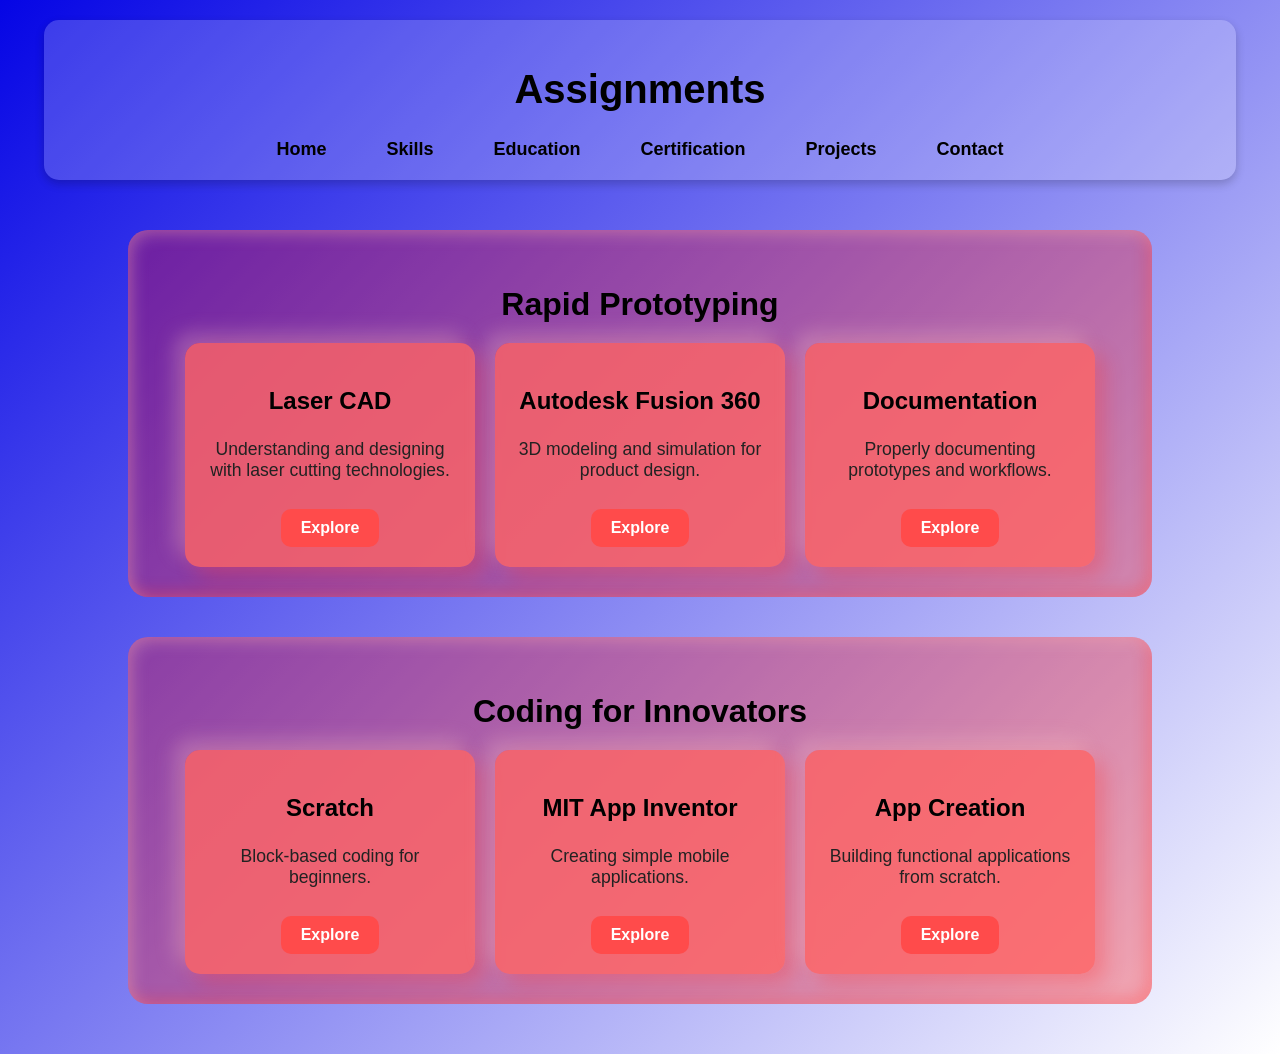
<file: yogesh assignments.html>
<!DOCTYPE html>
<html lang="en">
<head>
    <meta charset="UTF-8">
    <meta name="viewport" content="width=device-width, initial-scale=1.0">
    <title>Assignments</title>
    <link rel="stylesheet" href="./assets/css/yogesh assignments.css">
</head>
<body>
    <header>
        <h1>Assignments</h1>
        <nav>
            <ul>
                <li><a href="index.html">Home</a></li>
                <li><a href="yogesh skills.html">Skills</a></li>
                <li><a href="yogesh education.html">Education</a></li>
                <li><a href="yogesh certifications.html">Certification</a></li>
                <li><a href="yogesh project.html">Projects</a></li>
                <li><a href="yogesh contact.html">Contact</a></li>
            </ul>
        </nav>
    </header>

    <section class="assignments-container">
        <div class="assignment-category">
            <h2>Rapid Prototyping</h2>
            <div class="assignment-cards">
                <div class="assignment-card">
                    <h3>Laser CAD</h3>
                    <p>Understanding and designing with laser cutting technologies.</p>
                    <button class="explore-btn">Explore</button>
                </div>

                <div class="assignment-card">
                    <h3>Autodesk Fusion 360</h3>
                    <p>3D modeling and simulation for product design.</p>
                    <button class="explore-btn">Explore</button>
                </div>

                <div class="assignment-card">
                    <h3>Documentation</h3>
                    <p>Properly documenting prototypes and workflows.</p>
                    <button class="explore-btn">Explore</button>
                </div>
            </div>
        </div>

        <div class="assignment-category">
            <h2>Coding for Innovators</h2>
            <div class="assignment-cards">
                <div class="assignment-card">
                    <h3>Scratch</h3>
                    <p>Block-based coding for beginners.</p>
                    <button class="explore-btn">Explore</button>
                </div>

                <div class="assignment-card">
                    <h3>MIT App Inventor</h3>
                    <p>Creating simple mobile applications.</p>
                    <button class="explore-btn">Explore</button>
                </div>

                <div class="assignment-card">
                    <h3>App Creation</h3>
                    <p>Building functional applications from scratch.</p>
                    <button class="explore-btn">Explore</button>
                </div>
            </div>
        </div>
    </section>
</body>
</html>
</file>
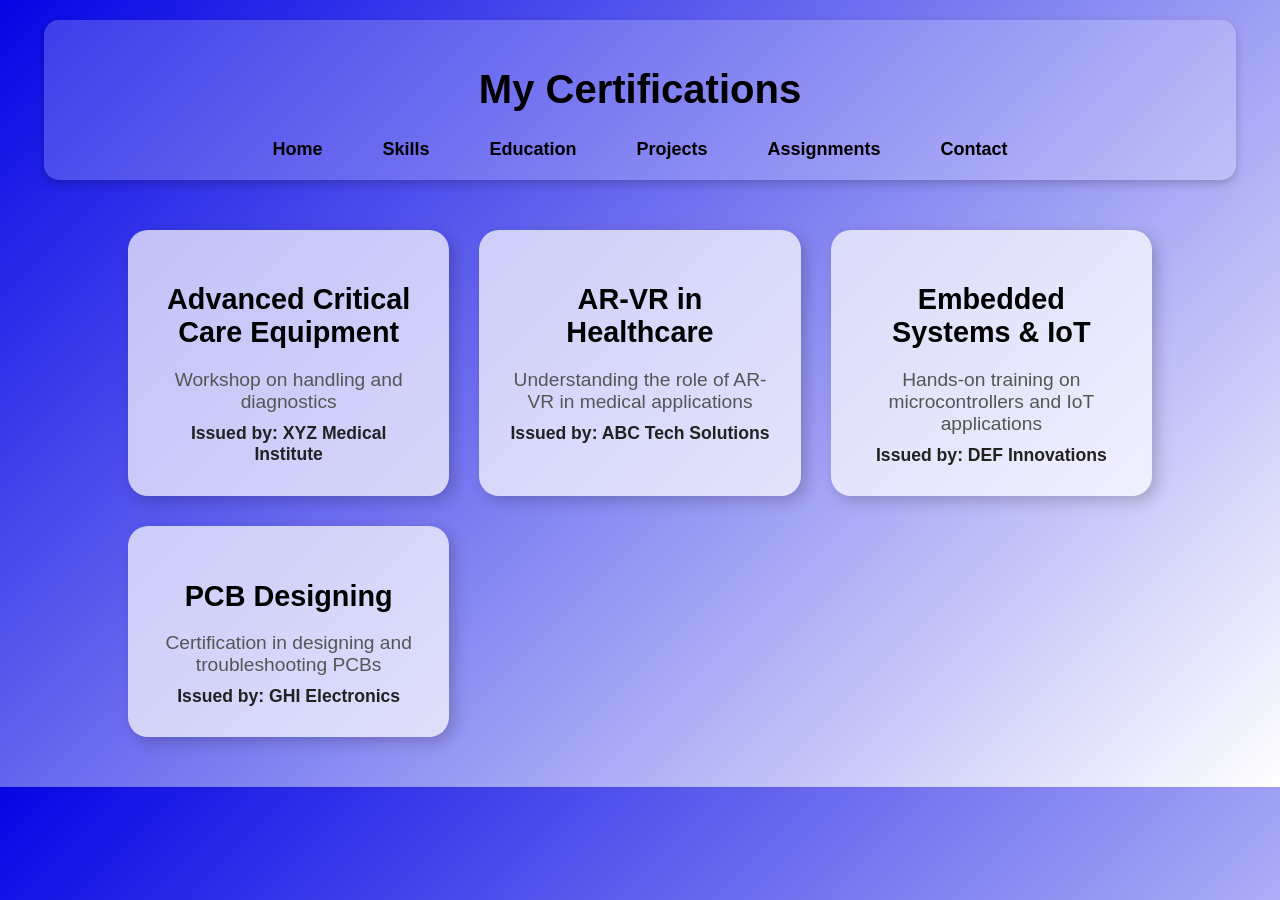
<file: yogesh certifications.html>
<!DOCTYPE html>
<html lang="en">
<head>
    <meta charset="UTF-8">
    <meta name="viewport" content="width=device-width, initial-scale=1.0">
    <title>My Certifications</title>
    <link rel="stylesheet" href="./assets/css/yogesh certifications.css">
</head>
<body>
    <header>
        <h1>My Certifications</h1>
        <nav>
            <ul>
                <li><a href="index.html">Home</a></li>
                <li><a href="yogesh skills.html">Skills</a></li>
                <li><a href="yogesh education.html">Education</a></li>
                <li><a href="yogesh project.html">Projects</a></li>
                <li><a href="yogesh assignments.html">Assignments</a></li>
                <li><a href="yogesh contact.html">Contact</a></li>
            </ul>
        </nav>
    </header>

    <section class="certifications-container">
        <div class="certification-card">
            <h2>Advanced Critical Care Equipment</h2>
            <p>Workshop on handling and diagnostics</p>
            <span>Issued by: XYZ Medical Institute</span>
        </div>

        <div class="certification-card">
            <h2>AR-VR in Healthcare</h2>
            <p>Understanding the role of AR-VR in medical applications</p>
            <span>Issued by: ABC Tech Solutions</span>
        </div>

        <div class="certification-card">
            <h2>Embedded Systems & IoT</h2>
            <p>Hands-on training on microcontrollers and IoT applications</p>
            <span>Issued by: DEF Innovations</span>
        </div>

        <div class="certification-card">
            <h2>PCB Designing</h2>
            <p>Certification in designing and troubleshooting PCBs</p>
            <span>Issued by: GHI Electronics</span>
        </div>
    </section>
</body>
</html>
</file>
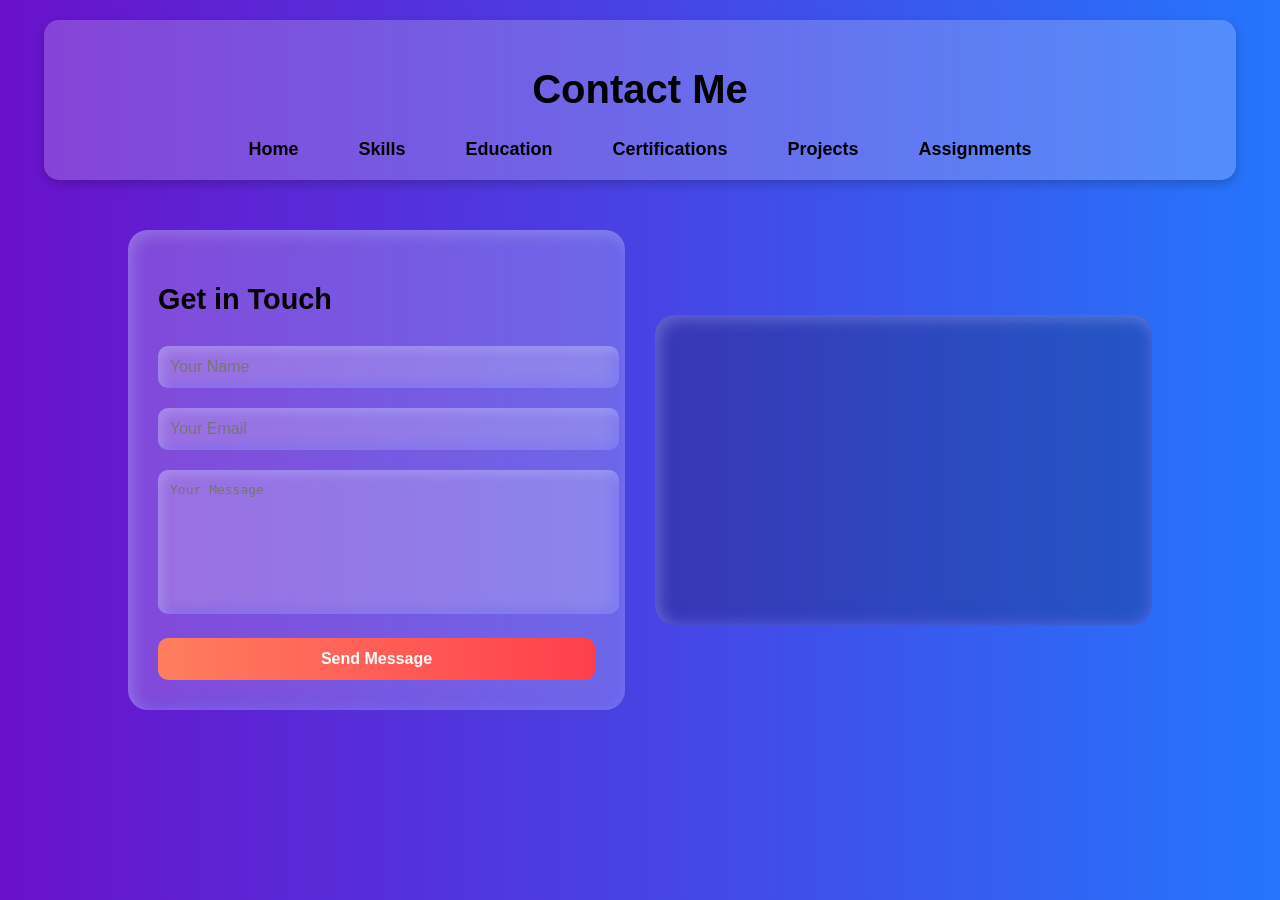
<file: yogesh contact.html>
<!DOCTYPE html>
<html lang="en">
<head>
    <meta charset="UTF-8">
    <meta name="viewport" content="width=device-width, initial-scale=1.0">
    <title>Contact Me</title>
    <link rel="stylesheet" href="./assets/css/yogesh contact.css">
</head>
<body>
    <header>
        <h1>Contact Me</h1>
        <nav>
            <ul>
                <li><a href="index.html">Home</a></li>
                <li><a href="yogesh skills.html">Skills</a></li>
                <li><a href="yogesh education.html">Education</a></li>
                <li><a href="yogesh certifications.html">Certifications</a></li>
                <li><a href="yogesh project.html">Projects</a></li>
                <li><a href="yogesh assignments.html">Assignments</a></li>
            </ul>
        </nav>
    </header>

    <section class="contact-container">
        <div class="contact-form">
            <h2>Get in Touch</h2>
            <input type="text" placeholder="Your Name">
            <input type="email" placeholder="Your Email">
            <textarea placeholder="Your Message"></textarea>
            <button class="send-btn">Send Message</button>
        </div>
        <div class="contact-info">
            <!-- Placeholder for additional contact details or map -->
        </div>
    </section>
</body>
</html>
</file>
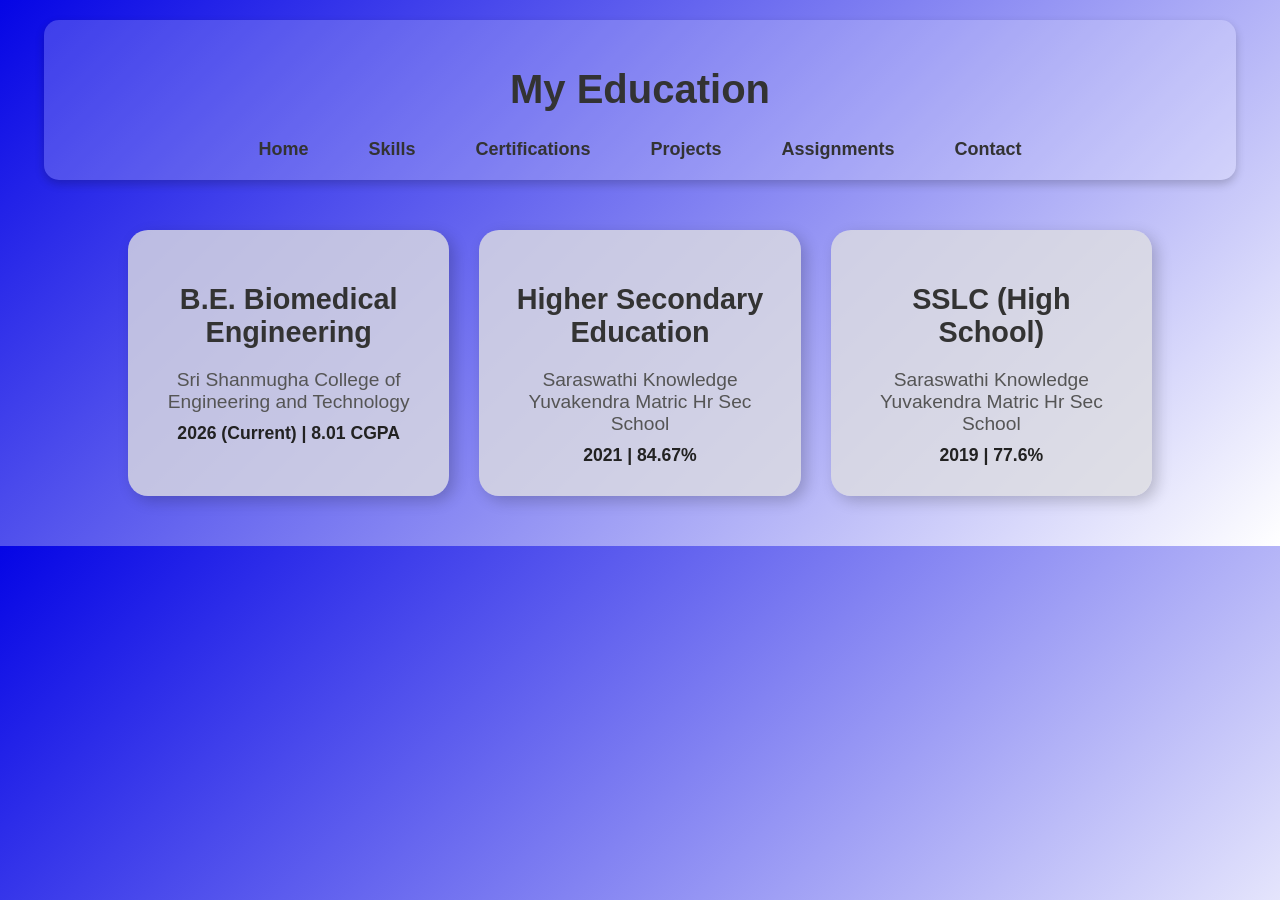
<file: yogesh education.html>
<!DOCTYPE html>
<html lang="en">
<head>
    <meta charset="UTF-8">
    <meta name="viewport" content="width=device-width, initial-scale=1.0">
    <title>My Education</title>
    <link rel="stylesheet" href="./assets/css/yogesh education.css">
</head>
<body>
    <header>
        <h1>My Education</h1>
        <nav>
            <ul>
                <li><a href="index.html">Home</a></li>
                <li><a href="yogesh skills.html">Skills</a></li>
                <li><a href="yogesh certifications.html">Certifications</a></li>
                <li><a href="yogesh project.html">Projects</a></li>
                <li><a href="yogesh assignments.html">Assignments</a></li>
                <li><a href="yogesh contact.html">Contact</a></li>
            </ul>
        </nav>
    </header>

    <section class="education-container">
        <div class="education-card">
            <h2>B.E. Biomedical Engineering</h2>
            <p>Sri Shanmugha College of Engineering and Technology</p>
            <span>2026 (Current) | 8.01 CGPA</span>
        </div>

        <div class="education-card">
            <h2>Higher Secondary Education</h2>
            <p>Saraswathi Knowledge Yuvakendra Matric Hr Sec School</p>
            <span>2021 | 84.67%</span>
        </div>

        <div class="education-card">
            <h2>SSLC (High School)</h2>
            <p>Saraswathi Knowledge Yuvakendra Matric Hr Sec School</p>
            <span>2019 | 77.6%</span>
        </div>
    </section>
</body>
</html>
</file>
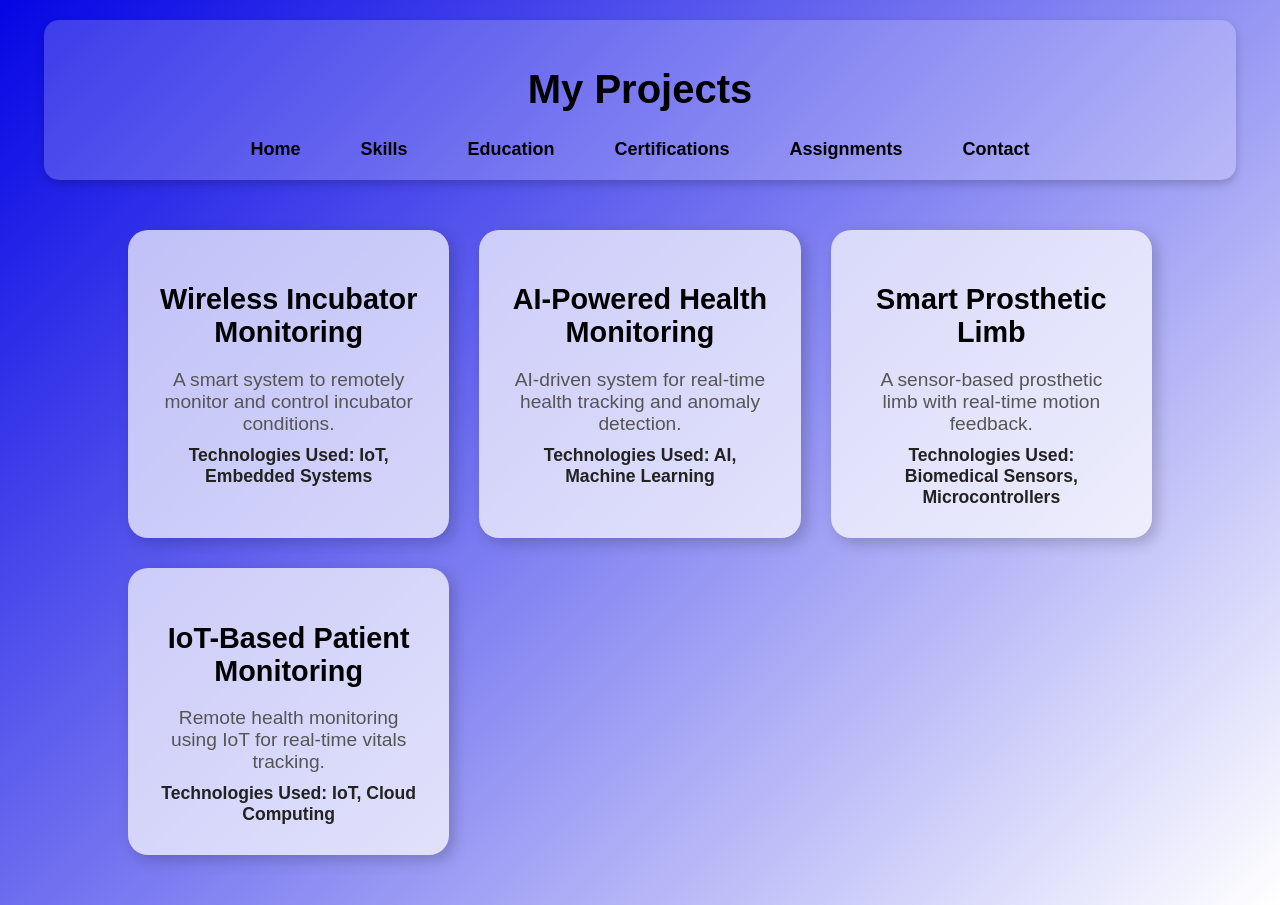
<file: yogesh project.html>
<!DOCTYPE html>
<html lang="en">
<head>
    <meta charset="UTF-8">
    <meta name="viewport" content="width=device-width, initial-scale=1.0">
    <title>My Projects</title>
    <link rel="stylesheet" href="./assets/css/yogesh project.css">
</head>
<body>
    <header>
        <h1>My Projects</h1>
        <nav>
            <ul>
                <li><a href="index.html">Home</a></li>
                <li><a href="yogesh skills.html">Skills</a></li>
                <li><a href="yogesh education.html">Education</a></li>
                <li><a href="yogesh certifications.html">Certifications</a></li>
                <li><a href="yogesh assignments.html">Assignments</a></li>
                <li><a href="yogesh contact.html">Contact</a></li>
            </ul>
        </nav>
    </header>

    <section class="projects-container">
        <div class="project-card">
            <h2>Wireless Incubator Monitoring</h2>
            <p>A smart system to remotely monitor and control incubator conditions.</p>
            <span>Technologies Used: IoT, Embedded Systems</span>
        </div>

        <div class="project-card">
            <h2>AI-Powered Health Monitoring</h2>
            <p>AI-driven system for real-time health tracking and anomaly detection.</p>
            <span>Technologies Used: AI, Machine Learning</span>
        </div>

        <div class="project-card">
            <h2>Smart Prosthetic Limb</h2>
            <p>A sensor-based prosthetic limb with real-time motion feedback.</p>
            <span>Technologies Used: Biomedical Sensors, Microcontrollers</span>
        </div>

        <div class="project-card">
            <h2>IoT-Based Patient Monitoring</h2>
            <p>Remote health monitoring using IoT for real-time vitals tracking.</p>
            <span>Technologies Used: IoT, Cloud Computing</span>
        </div>
    </section>
</body>
</html>
</file>
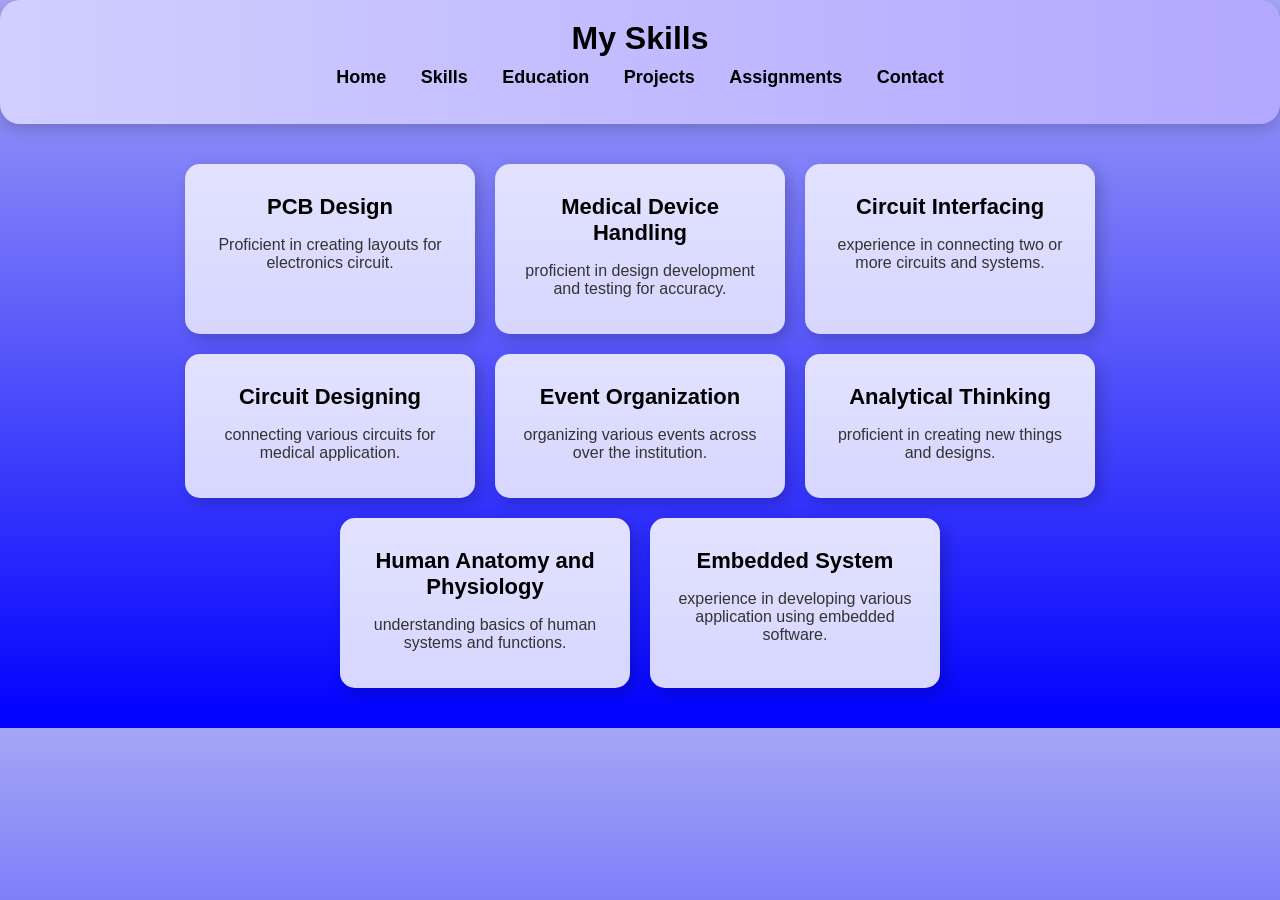
<file: yogesh skills.html>
<!DOCTYPE html>
<html lang="en">
<head>
    <meta charset="UTF-8">
    <meta name="viewport" content="width=device-width, initial-scale=1.0">
    <title>My Skills</title>
    <link rel="stylesheet" href="./assets/css/yogesh skills.css">
</head>
<body>

    <header>
        <h1>My Skills</h1>
        <nav>
            <ul>
                <li><a href="index.html">Home</a></li>
                <li><a href="yogesh skills.html">Skills</a></li>
                <li><a href="yogesh education.html">Education</a></li>
                <li><a href="yogesh project.html">Projects</a></li>
                <li><a href="yogesh assignments.html">Assignments</a></li>
                <li><a href="yogesh contact.html">Contact</a></li>
            </ul>
        </nav>
    </header>

    <section class="skills-container">
        <div class="skill-card">
            <h2>PCB Design</h2>
            <p>Proficient in creating layouts for electronics circuit.</p>
        </div>

        <div class="skill-card">
            <h2>Medical Device Handling</h2>
            <p>proficient in design development and testing for accuracy.</p>
        </div>

        <div class="skill-card">
            <h2>Circuit Interfacing</h2>
            <p>experience in connecting two or more circuits and systems.</p>
        </div>

        <div class="skill-card">
            <h2>Circuit Designing </h2>
            <p>connecting various circuits for medical application.</p>
        </div>
        <div class="skill-card">
            <h2>Event Organization </h2>
            <p>organizing various events across over the institution.</p>
        </div>
        <div class="skill-card">
            <h2>Analytical Thinking</h2>
            <p>proficient in creating new things and designs.</p>
        </div>
        <div class="skill-card">
            <h2>Human Anatomy and Physiology </h2>
            <p>understanding basics of human systems and functions.</p>
        </div>
        <div class="skill-card">
            <h2>Embedded System </h2>
            <p>experience in developing various application using embedded software.</p>
        </div>
    </section>

</body>
</html>
</file>
<file: assets/css/yogesh assignments.css>
/* General Styles */
body {
    font-family: "Poppins", sans-serif;
    background: linear-gradient(135deg, #0505e5, #ffffff);
    text-align: center;
    margin: 0;
    padding: 0;
    color: #333;
}

/* Header */
header {
    background: rgba(255, 255, 255, 0.2);
    padding: 20px;
    border-radius: 15px;
    margin: 20px auto;
    width: 90%;
    box-shadow: 0 4px 10px rgba(0, 0, 0, 0.2);
}

h1 {
    font-size: 2.5em;
    font-weight: bold;
    color: #000;
}

/* Navigation Bar */
nav ul {
    list-style: none;
    padding: 0;
    margin: 0;
    display: flex;
    justify-content: center;
    gap: 20px;
}

nav ul li {
    display: inline;
}

nav ul li a {
    text-decoration: none;
    color: #000;
    font-size: 18px;
    font-weight: 600;
    padding: 10px 20px;
    border-radius: 20px;
    transition: all 0.3s ease-in-out;
}

nav ul li a:hover {
    background: rgba(255, 118, 136, 0.322);
    transform: scale(1.1);
}

/* Assignments Container */
.assignments-container {
    width: 80%;
    margin: 50px auto;
}

/* Assignment Categories */
.assignment-category {
    background: rgba(255, 0, 0, 0.3);
    padding: 30px;
    border-radius: 20px;
    box-shadow: inset 5px 5px 15px rgba(255, 200, 200, 0.3),
                inset -5px -5px 15px rgba(255, 50, 50, 0.3);
    margin-bottom: 40px;
}

.assignment-category h2 {
    font-size: 2em;
    font-weight: bold;
    color: #000;
    margin-bottom: 20px;
}

/* Assignment Cards */
.assignment-cards {
    display: flex;
    justify-content: center;
    gap: 20px;
    flex-wrap: wrap;
}

.assignment-card {
    background: rgba(255, 100, 100, 0.8);
    padding: 20px;
    border-radius: 15px;
    width: 250px;
    box-shadow: 10px 10px 20px rgba(255, 50, 50, 0.3), 
                -10px -10px 20px rgba(255, 200, 200, 0.3);
    transition: transform 0.3s ease-in-out;
}

.assignment-card:hover {
    transform: scale(1.05);
}

.assignment-card h3 {
    color: #000;
    font-size: 1.5em;
    font-weight: bold;
}

.assignment-card p {
    font-size: 1.1em;
    color: #222;
}

/* Explore Button */
.explore-btn {
    background: #ff4b4b;
    border: none;
    padding: 10px 20px;
    color: white;
    font-size: 1em;
    font-weight: bold;
    border-radius: 10px;
    margin-top: 10px;
    cursor: pointer;
    transition: all 0.3s ease-in-out;
}

.explore-btn:hover {
    background: #ff2222;
    transform: scale(1.1);
}

/* Responsive Design */
@media (max-width: 768px) {
    .assignments-container {
        width: 90%;
    }

    .assignment-cards {
        flex-direction: column;
        align-items: center;
    }
}
</file>
<file: assets/css/yogesh certifications.css>
/* General Styles */
body {
    font-family: "Poppins", sans-serif;
    background: linear-gradient(135deg, #0505e5, #ffffff);
    text-align: center;
    margin: 0;
    padding: 0;
    color: #333;
}

/* Header */
header {
    background: rgba(255, 255, 255, 0.2);
    padding: 20px;
    border-radius: 15px;
    margin: 20px auto;
    width: 90%;
    box-shadow: 0 4px 10px rgba(0, 0, 0, 0.2);
}

h1 {
    font-size: 2.5em;
    font-weight: bold;
    color: #000;
}

/* Navigation Bar */
nav ul {
    list-style: none;
    padding: 0;
    margin: 0;
    display: flex;
    justify-content: center;
    gap: 20px;
}

nav ul li {
    display: inline;
}

nav ul li a {
    text-decoration: none;
    color: #000;
    font-size: 18px;
    font-weight: 600;
    padding: 10px 20px;
    border-radius: 20px;
    transition: all 0.3s ease-in-out;
}

nav ul li a:hover {
    background: rgba(255, 118, 136, 0.322);
    transform: scale(1.1);
}

/* Certifications Container */
.certifications-container {
    display: grid;
    grid-template-columns: repeat(auto-fit, minmax(300px, 1fr));
    gap: 30px;
    margin: 50px auto;
    width: 80%;
}

/* Certification Cards */
.certification-card {
    background: rgba(255, 255, 255, 0.7);
    padding: 30px;
    border-radius: 20px;
    box-shadow: 5px 5px 15px rgba(0, 0, 0, 0.2);
    text-align: center;
    transition: transform 0.3s ease-in-out;
}

.certification-card:hover {
    transform: scale(1.05);
}

.certification-card h2 {
    color: #000;
    font-size: 1.8em;
    font-weight: bold;
    margin-bottom: 10px;
}

.certification-card p {
    font-size: 1.2em;
    color: #555;
    margin-bottom: 10px;
}

.certification-card span {
    font-size: 1.1em;
    font-weight: bold;
    color: #222;
}

/* Responsive Design */
@media (max-width: 768px) {
    .certifications-container {
        grid-template-columns: 1fr;
        width: 90%;
    }

    h1 {
        font-size: 2em;
    }
}
</file>
<file: assets/css/yogesh contact.css>
/* General Styles */
body {
    font-family: "Poppins", sans-serif;
    background: linear-gradient(to right, #6a11cb, #2575fc);
    text-align: center;
    margin: 0;
    padding: 0;
    color: #333;
}

/* Header */
header {
    background: rgba(255, 255, 255, 0.2);
    padding: 20px;
    border-radius: 15px;
    margin: 20px auto;
    width: 90%;
    box-shadow: 0 4px 10px rgba(0, 0, 0, 0.2);
}

h1 {
    font-size: 2.5em;
    font-weight: bold;
    color: #000;
}

/* Navigation Bar */
nav ul {
    list-style: none;
    padding: 0;
    margin: 0;
    display: flex;
    justify-content: center;
    gap: 20px;
}

nav ul li {
    display: inline;
}

nav ul li a {
    text-decoration: none;
    color: #000;
    font-size: 18px;
    font-weight: 600;
    padding: 10px 20px;
    border-radius: 20px;
    transition: all 0.3s ease-in-out;
}

nav ul li a:hover {
    background: rgba(255, 118, 136, 0.322);
    transform: scale(1.1);
}

/* Contact Section */
.contact-container {
    display: flex;
    justify-content: center;
    align-items: center;
    gap: 30px;
    width: 80%;
    margin: 50px auto;
}

/* Contact Form */
.contact-form {
    background: rgba(255, 255, 255, 0.2);
    padding: 30px;
    border-radius: 20px;
    box-shadow: inset 5px 5px 15px rgba(200, 200, 255, 0.3),
                inset -5px -5px 15px rgba(100, 100, 255, 0.3);
    width: 45%;
    text-align: left;
}

.contact-form h2 {
    font-size: 1.8em;
    font-weight: bold;
    color: #000;
    margin-bottom: 20px;
}

.contact-form input, 
.contact-form textarea {
    width: 100%;
    padding: 12px;
    margin: 10px 0;
    border: none;
    border-radius: 10px;
    font-size: 1em;
    background: rgba(255, 255, 255, 0.2);
    box-shadow: inset 5px 5px 10px rgba(200, 200, 255, 0.3),
                inset -5px -5px 10px rgba(100, 100, 255, 0.3);
    outline: none;
    color: #222;
}

.contact-form textarea {
    height: 120px;
    resize: none;
}

/* Send Button */
.send-btn {
    background: linear-gradient(to right, #ff7e5f, #ff3e4d);
    border: none;
    padding: 12px 20px;
    color: white;
    font-size: 1em;
    font-weight: bold;
    border-radius: 10px;
    cursor: pointer;
    transition: all 0.3s ease-in-out;
    width: 100%;
    margin-top: 10px;
}

.send-btn:hover {
    background: linear-gradient(to right, #ff3e4d, #ff7e5f);
    transform: scale(1.05);
}

/* Contact Info Section */
.contact-info {
    background: rgba(1, 1, 1, 0.2);
    padding: 30px;
    border-radius: 20px;
    box-shadow: inset 5px 5px 15px rgba(200, 200, 255, 0.3),
                inset -5px -5px 15px rgba(100, 100, 255, 0.3);
    width: 45%;
    height: 250px;
}

/* Responsive Design */
@media (max-width: 768px) {
    .contact-container {
        flex-direction: column;
        width: 90%;
        color: #000;

    }

    .contact-form, .contact-info {
        width: 90%;

    }
}
</file>
<file: assets/css/yogesh education.css>
/* General Styles */
body {
    font-family: "Poppins", sans-serif;
    background: linear-gradient(135deg, #0505e5, #ffffff);
    text-align: center;
    margin: 0;
    padding: 0;
    color: #333;
}

/* Header */
header {
    background: rgba(255, 255, 255, 0.2);
    padding: 20px;
    border-radius: 15px;
    margin: 20px auto;
    width: 90%;
    box-shadow: 0 4px 10px rgba(0, 0, 0, 0.2);
}

h1 {
    font-size: 2.5em;
    font-weight: bold;
    color: #333;
}

/* Navigation Bar */
nav ul {
    list-style: none;
    padding: 0;
    margin: 0;
    display: flex;
    justify-content: center;
    gap: 20px;
}

nav ul li {
    display: inline;
}

nav ul li a {
    text-decoration: none;
    color: #333;
    font-size: 18px;
    font-weight: 600;
    padding: 10px 20px;
    border-radius: 20px;
    transition: all 0.3s ease-in-out;
}

nav ul li a:hover {
    background: rgba(255, 118, 136, 0.322);
    transform: scale(1.1);
}

/* Education Container */
.education-container {
    display: grid;
    grid-template-columns: repeat(auto-fit, minmax(300px, 1fr));
    gap: 30px;
    margin: 50px auto;
    width: 80%;
}

/* Education Cards */
.education-card {
    background: rgba(222, 222, 226, 0.8);
    padding: 30px;
    border-radius: 20px;
    box-shadow: 5px 5px 15px rgba(0, 0, 0, 0.2);
    text-align: center;
    transition: transform 0.3s ease-in-out;
}

.education-card:hover {
    transform: scale(1.05);
}

.education-card h2 {
    color: #333;
    font-size: 1.8em;
    font-weight: bold;
    margin-bottom: 10px;
}

.education-card p {
    font-size: 1.2em;
    color: #555;
    margin-bottom: 10px;
}

.education-card span {
    font-size: 1.1em;
    font-weight: bold;
    color: #222;
}

/* Responsive Design */
@media (max-width: 768px) {
    .education-container {
        grid-template-columns: 1fr;
        width: 90%;
    }

    h1 {
        font-size: 2em;
    }
}
</file>
<file: assets/css/yogesh project.css>
/* General Styles */
body {
    font-family: "Poppins", sans-serif;
    background: linear-gradient(135deg, #0505e5, #ffffff);
    text-align: center;
    margin: 0;
    padding: 0;
    color: #333;
}

/* Header */
header {
    background: rgba(255, 255, 255, 0.2);
    padding: 20px;
    border-radius: 15px;
    margin: 20px auto;
    width: 90%;
    box-shadow: 0 4px 10px rgba(0, 0, 0, 0.2);
}

h1 {
    font-size: 2.5em;
    font-weight: bold;
    color: #000;
}

/* Navigation Bar */
nav ul {
    list-style: none;
    padding: 0;
    margin: 0;
    display: flex;
    justify-content: center;
    gap: 20px;
}

nav ul li {
    display: inline;
}

nav ul li a {
    text-decoration: none;
    color: #000;
    font-size: 18px;
    font-weight: 600;
    padding: 10px 20px;
    border-radius: 20px;
    transition: all 0.3s ease-in-out;
}

nav ul li a:hover {
    background: rgba(255, 118, 136, 0.322);
    transform: scale(1.1);
}

/* Projects Container */
.projects-container {
    display: grid;
    grid-template-columns: repeat(auto-fit, minmax(300px, 1fr));
    gap: 30px;
    margin: 50px auto;
    width: 80%;
}

/* Project Cards */
.project-card {
    background: rgba(255, 255, 255, 0.7);
    padding: 30px;
    border-radius: 20px;
    box-shadow: 5px 5px 15px rgba(0, 0, 0, 0.2);
    text-align: center;
    transition: transform 0.3s ease-in-out;
}

.project-card:hover {
    transform: scale(1.05);
}

.project-card h2 {
    color: #000;
    font-size: 1.8em;
    font-weight: bold;
    margin-bottom: 10px;
}

.project-card p {
    font-size: 1.2em;
    color: #555;
    margin-bottom: 10px;
}

.project-card span {
    font-size: 1.1em;
    font-weight: bold;
    color: #222;
}

/* Responsive Design */
@media (max-width: 768px) {
    .projects-container {
        grid-template-columns: 1fr;
        width: 90%;
    }

    h1 {
        font-size: 2em;
    }
}
</file>
<file: assets/css/yogesh skills.css>
/* General Styling */
body {
    font-family: Arial, sans-serif;
    margin: 0;
    padding: 0;
    background: linear-gradient(to bottom, #A6A6F6, #0000FF);
    color: black;
}

/* Header Styling */
header {
    background: linear-gradient(to right, #D0CFFF, #B4A7FF);
    padding: 20px;
    text-align: center;
    border-radius: 20px;
    box-shadow: 0px 5px 15px rgba(0, 0, 0, 0.2);
}

header h1 {
    margin: 0;
    font-size: 32px;
    font-weight: bold;
}

nav ul {
    list-style: none;
    padding: 0;
    margin-top: 10px;
}

nav ul li {
    display: inline;
    margin: 0 15px;
}

nav ul li a {
    text-decoration: none;
    color: black;
    font-weight: bold;
    font-size: 18px;
}

/* Skills Section */
.skills-container {
    display: flex;
    justify-content: center;
    gap: 20px;
    flex-wrap: wrap;
    padding: 40px;
}

.skill-card {
    background: linear-gradient(to bottom, #E2E2FF, #D6D6FF);
    border-radius: 15px;
    padding: 20px;
    width: 250px;
    text-align: center;
    box-shadow: 5px 5px 15px rgba(0, 0, 0, 0.2);
    transition: transform 0.3s ease-in-out;
}

.skill-card:hover {
    transform: translateY(-5px);
}

h2 {
    margin: 10px 0;
    font-size: 22px;
    font-weight: bold;
}

p {
    font-size: 16px;
    color: #333;
}

strong {
    display: block;
    margin-top: 10px;
    font-weight: bold;
}
</file>
